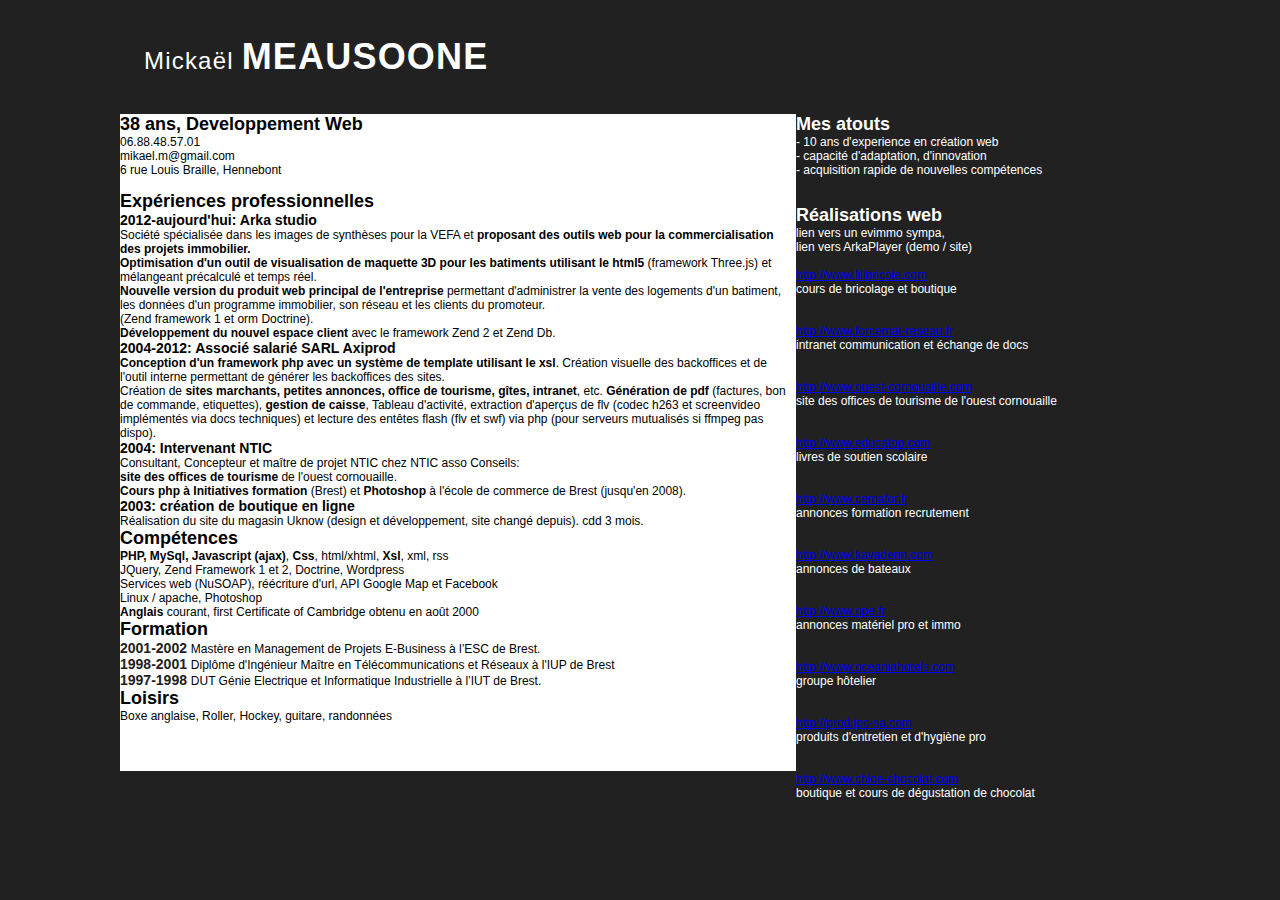
<file: cv/cv_en_pdf.html>
<!DOCTYPE html PUBLIC "-//W3C//DTD HTML 4.01 Transitional//EN" "http://www.w3.org/TR/html4/loose.dtd">
<html>
<head>
<meta http-equiv="Content-Type" content="text/html; charset=UTF-8">
<title>CV - Developpement Web</title>
<link rel="stylesheet" type="text/css"  href="cv.css" />
</head>
<body>


<div id="page">


    <div id="identification">
        <h1>Mickaël <strong>MEAUSOONE</strong></h1>
    </div>
    
    
    <div id="colonneGauche">
        
        <h2>38 ans, Developpement Web</h2>
        <p class="contact">06.88.48.57.01<br />
        mikael.m@gmail.com<br />
        6 rue Louis Braille, Hennebont<br /><br />
        </p>
        
        
        <div id="experiences">
            <h2>Expériences professionnelles</h2>
            
            <ul>
                <li>
                    <h3>
                        2012-aujourd'hui: Arka studio
                    </h3>
                    <p>
                    Société spécialisée dans les images de synthèses pour la VEFA et <strong>proposant des outils web
                    pour la commercialisation des projets immobilier.</strong><br />
                    <strong>Optimisation d'un outil de visualisation de maquette 3D pour les batiments
                        utilisant le html5</strong> (framework Three.js) et mélangeant précalculé et temps réel.<br />
                    <strong>Nouvelle version du produit web principal de l'entreprise</strong> permettant 
                    d'administrer la vente des logements d'un batiment,
                    les données d'un programme immobilier, son réseau et les clients du promoteur.<br />
                    (Zend framework 1 et orm Doctrine).<br />
                    <strong>Développement du nouvel espace client</strong> avec le framework Zend 2 et Zend Db.
                    </p>
                </li>
                
                
                <li>
                    <h3>
                        2004-2012: Associé salarié SARL Axiprod
                    </h3>
                    <p>
                        <strong>Conception d'un framework php avec un système de template utilisant le xsl</strong>.
                        Création visuelle des backoffices et de l'outil interne
                        permettant de générer les backoffices des sites.<br />
                        Création de <strong>sites marchants, petites annonces, office de tourisme,
                        gîtes, intranet</strong>, etc.
                        
                        <!-- <strong>Travaux divers</strong> -->
                        <strong>Génération de pdf</strong> (factures, bon de commande, etiquettes), <strong>gestion de caisse</strong>,
                        Tableau d'activité, extraction d'aperçus de flv (codec h263 et screenvideo implémentés via docs techniques) 
                        et lecture des entêtes flash (flv et swf) via php (pour serveurs mutualisés si ffmpeg pas dispo).
                        
                        <!-- <strong>outil interne</strong>
                        Il est basé sur une représentation des tables composant la base de données.
                        On va créer les tables, ajouter des champs et définir un certain nombre de configurations.
                        L'outil est intensivement basé sur l'ajax et va mettre en file d'attente les actions à effectuer.
                        Celles-ci sont donc exécutées en parrallèle des manipulations de l'utilisateur.
                        A la base le but était que l'outil devine le plus de besoins possibles
                        en fonction des relations entre les tables, des noms des champs et de leurs types
                        (clé primaire, champ texte, entier, booléen, etc.).
                        En plus de ces informations on peut définir les champs "titres" (identifiants littéraux comme le nom / prénom),
                        des champs permettant de "classer" les résultats et ceux qui servent aux recherches.
                        Enfin,  -->
                        </p>
                </li>
            
                    
            
                <li>
                    <h3>
                        2004: Intervenant NTIC
                    </h3>
                    <p>
                        Consultant, Concepteur et maître de projet NTIC chez NTIC asso Conseils:<br />
                        <strong>site des offices de tourisme</strong> de l'ouest cornouaille.<br />
                        <strong>Cours php à Initiatives formation</strong> (Brest) et <strong>Photoshop</strong> à l'école de commerce de Brest
                        (jusqu'en 2008).
                    </p>
                </li>
            
            
            
                <li>
                    <h3>
                        2003: création de boutique en ligne
                    </h3>
                    <p>
                        Réalisation du site du magasin Uknow (design et développement, site changé depuis). cdd 3 mois.
                    </p>
                </li>
            
            </ul>
            
        </div>
        



        <div id="competences">
            <h2>Compétences</h2>
            <p>
                <strong>PHP, MySql, Javascript (ajax)</strong>, <strong>Css</strong>, html/xhtml, <strong>Xsl</strong>, xml, rss<br />
                JQuery, Zend Framework 1 et 2, Doctrine, Wordpress<br />
                Services web (NuSOAP), réécriture d'url, API Google Map et Facebook<br />
                Linux / apache, Photoshop<br />
                <strong>Anglais</strong> courant, first Certificate of Cambridge obtenu en août 2000
            </p>
        </div>
        
        
    
        
        <div id="formation">
            <h2>Formation</h2>
            <ul>
                <li>
                    <p>
                    <strong class="annee">
                        2001-2002
                    </strong>
                        Mastère en Management de Projets E-Business à l’ESC de Brest.
                    </p>
                </li>
                
                
                <li>
                    <p>
                    <strong class="annee">
                        1998-2001
                    </strong>
                        Diplôme d'Ingénieur Maître en Télécommunications et Réseaux à l'IUP de Brest
                    </p>
                </li>
                
                
                <li>
                    <p>
                    <strong class="annee">
                        1997-1998
                    </strong>
                        DUT Génie Electrique et Informatique Industrielle à l’IUT de Brest.
                    </p>
                </li>
                
            </ul>
        </div>
        
        
        <div id="loisirs">
            <h2>Loisirs</h2>
            
            <p>
                Boxe anglaise, Roller, Hockey, guitare, randonnées
            </p>
        </div>
    </div>
    
    
    
    <div id="colonneDroite">


        <div id="atouts">
            <h2>Mes atouts</h2>
            <p>
            - 10 ans d'experience en création web<br />
            - capacité d'adaptation, d'innovation<br />
            - acquisition rapide de nouvelles compétences
            </p>
        </div><br /><br />
        
        <!-- 
        <div id="competences">
            <h2>Compétences</h2>
            <p>
                <strong>PHP, MySql, Javascript (ajax)</strong><br />
                <strong>Css</strong>, html/xhtml,<br />
                <strong>Xsl</strong>, xml, rss<br />
                Symfony, Zend, PEAR, Joomla, Smarty, wordpress<br />
                JQuery, Prototype<br />
                Services web (NuSOAP), réécriture d'url<br />
                API Google Map et Facebook<br />
                Linux / apache<br />
                Photoshop
            </p>
            <p><strong>Anglais</strong> courant, first Certificate of Cambridge obtenu en août 2000</p>
        </div> -->

        <div id="realisations">
            <h2>Réalisations web</h2>
            <p>
            lien vers un evimmo sympa,<br />
            lien vers ArkaPlayer (demo / site)<br />
            <br />
            <a href="http://www.lilibricole.com">http://www.lilibricole.com</a><br />
            cours de bricolage et boutique<br /><br /><br />
            
            <a href="http://forcemat-reseau.fr/">http://www.forcemat-reseau.fr</a><br />
            intranet communication et échange de docs<br /><br /><br />
            
            <a href="http://www.ouest-cornouaille.com">http://www.ouest-cornouaille.com</a><br />
            site des offices de tourisme de l'ouest cornouaille<br /><br /><br />
            
            <a href="http://www.educatop.com">http://www.educatop.com</a><br />
            livres de soutien scolaire<br /><br /><br />
            
            <a href="http://www.cemafor.fr">http://www.cemafor.fr</a><br />
            annonces formation recrutement<br /><br /><br />
            
            <a href="http://www.kavadenn.com">http://www.kavadenn.com</a><br />
            annonces de bateaux<br /><br /><br />
            
            <a href="http://www.ope.fr">http://www.ope.fr</a><br />
            annonces matériel pro et immo<br /><br /><br />
            
            <a href="http://www.oceaniahotels.com">http://www.oceaniahotels.com</a><br />
            groupe hôtelier<br /><br /><br />
            
            <a href="http://www.prod.ipc-sa.com">http://prod.ipc-sa.com</a><br />
            produits d'entretien et d'hygiène pro<br /><br /><br />
            
            <a href="http://www.chloe-chocolat.com">http://www.chloe-chocolat.com</a><br />
            boutique et cours de dégustation de chocolat<br /><br /><br />
            </p>
        </div>
    </div>
    
    

    
    
    
    
    

</div>










</body>
</html>
</file>
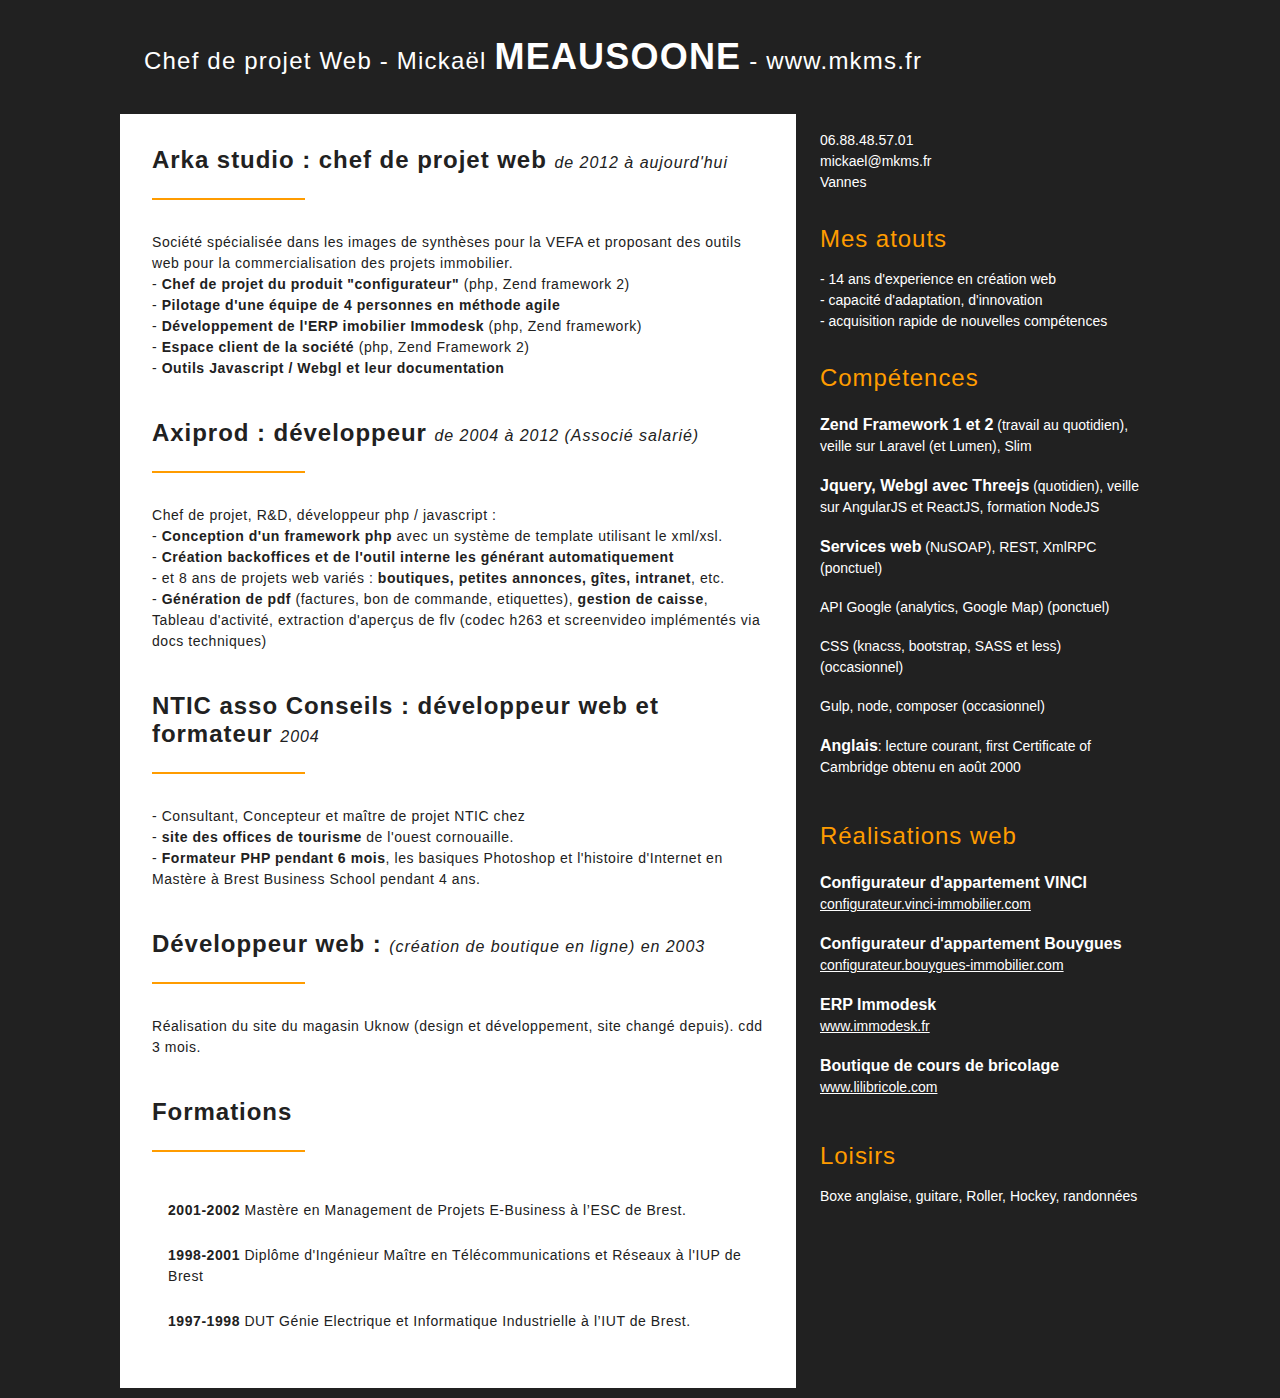
<file: cv/cv_fr_pdf.html>
<!DOCTYPE html PUBLIC "-//W3C//DTD HTML 4.01 Transitional//EN" "http://www.w3.org/TR/html4/loose.dtd">
<html>
<head>
<meta http-equiv="Content-Type" content="text/html; charset=UTF-8">
<title>CV - Developpement Web</title>
<link rel="stylesheet" type="text/css"  href="cv.css" />
</head>
<body>


<div id="page">


    <div id="identification">
        <h1>Chef de projet Web - Mickaël <strong>MEAUSOONE</strong> - <a href="www.mkms.fr">www.mkms.fr</a></h1>
    </div>
    
    
    <div id="colonneGauche">
        
        <div id="experiences">
            <ul>
                <li class="experience-item">
                    <h3>
                        Arka studio : chef de projet web <em>de 2012 à aujourd'hui</em>
                    </h3>
                    <p>
                    Société spécialisée dans les images de synthèses pour la VEFA et proposant des outils web
                    pour la commercialisation des projets immobilier.<br />
                        - <strong>Chef de projet du produit "configurateur"</strong> (php, Zend framework 2)  <!--: produit permettant de choisir ses revêtements de sol et autres options,
                        calculer le prix total des choix, synthèse, commande et prévisualisation via des outils webgl.--><br />
                        - <strong>Pilotage d'une équipe de 4 personnes en méthode agile</strong> <!--(utilisation du logiciel Tuleap).--><br />
                        - <strong>Développement de l'ERP imobilier Immodesk</strong> (php, Zend framework) <!--: gestion des stocks des bien, des transactions, CRM, grille de lot avec support évolué des fiscalités,
                        grande souplesse et configuration client, API xmlrpc.--><br />
                        - <strong>Espace client de la société</strong> (php, Zend Framework 2) <!--proposant d'échanger sur les réalisations graphiques via des postits numériques :
                        validation des illustrations, gestion des versions.--><br />
                        - <strong>Outils Javascript / Webgl et leur documentation</strong> <!--: visualiseur de maquette 3d,
                        visualiseur de visite virtuelle 360° avec des éléments temps réels.-->
                    </p>
                </li>
                
                
                <li class="experience-item">
                    <h3>
                        Axiprod : développeur <em>de 2004 à 2012 (Associé salarié)</em>
                    </h3>
                    <p>Chef de projet, R&D, développeur php / javascript :<br />
                        - <strong>Conception d'un framework php</strong> avec un système de template utilisant le xml/xsl.<br />
                        - <strong>Création backoffices et de l'outil interne les générant automatiquement</strong><br />
                        - et 8 ans de projets web variés : <strong>boutiques, petites annonces, gîtes, intranet</strong>, etc.<br />
                        - <strong>Génération de pdf</strong> (factures, bon de commande, etiquettes), <strong>gestion de caisse</strong>,
                        Tableau d'activité, extraction d'aperçus de flv (codec h263 et screenvideo implémentés via docs techniques)<br />
                        <!-- - <strong>J'ai eu à travailler avec Internet Explorer 6</strong>-->
                        </p>
                </li>


            
                <li class="experience-item">
                    <h3>
                        NTIC asso Conseils : développeur web et formateur <em>2004</em>
                    </h3>
                    <p>
                        - Consultant, Concepteur et maître de projet NTIC chez <br />
                        - <strong>site des offices de tourisme</strong> de l'ouest cornouaille.<br />
                        - <strong>Formateur PHP pendant 6 mois</strong>, les basiques Photoshop et l'histoire d'Internet en Mastère à Brest Business School pendant 4 ans.
                    </p>
                </li>



                <li class="experience-item">
                    <h3>
                        Développeur web : <em>(création de boutique en ligne) en 2003</em>
                    </h3>
                    <p>
                        Réalisation du site du magasin Uknow (design et développement, site changé depuis). cdd 3 mois.
                    </p>
                </li>
            
            </ul>
            
        </div>

    
        
        <div id="formation" class="experience-item">
            <h3>Formations</h3>
            <ul>
                <li>
                    <p>
                    <strong class="annee">
                        2001-2002
                    </strong>
                        Mastère en Management de Projets E-Business à l’ESC de Brest.
                    </p>
                </li>
                
                
                <li>
                    <p>
                    <strong class="annee">
                        1998-2001
                    </strong>
                        Diplôme d'Ingénieur Maître en Télécommunications et Réseaux à l'IUP de Brest
                    </p>
                </li>
                
                
                <li>
                    <p>
                    <strong class="annee">
                        1997-1998
                    </strong>
                        DUT Génie Electrique et Informatique Industrielle à l’IUT de Brest.
                    </p>
                </li>
                
            </ul>
        </div>

    </div>
    
    
    
    <div id="colonneDroite">

        <div class="type2-item">
        <p class="contact">06.88.48.57.01<br />
            mickael@mkms.fr<br />
            Vannes
        </p>
        </div>

        <div id="atouts" class="type2-item">
            <h2>Mes atouts</h2>
            <p>
            - 14 ans d'experience en création web<br />
            - capacité d'adaptation, d'innovation<br />
            - acquisition rapide de nouvelles compétences
            </p>
        </div>

        <div id="competences" class="type2-item">
            <h2>Compétences</h2>
            <ul class="competences">
                <li><strong>Zend Framework 1 et 2</strong> (travail au quotidien), veille sur Laravel (et Lumen), Slim</li>
                <li><strong>Jquery, Webgl avec Threejs</strong> (quotidien), veille sur AngularJS et ReactJS, formation NodeJS</li>
                <li><strong>Services web</strong> (NuSOAP), REST, XmlRPC (ponctuel)</li>
                <li>API Google (analytics, Google Map) (ponctuel)</li>
                <li>CSS (knacss, bootstrap, SASS et less) (occasionnel)</li>
                <li>Gulp, node, composer (occasionnel)</li>
                <li><strong>Anglais</strong>: lecture courant, first Certificate of Cambridge obtenu en août 2000</li>
            </ul>
        </div>

        <div id="realisations" class="type2-item">
            <h2>Réalisations web</h2>

            <ul class="competences">

                <li>
                    <strong>Configurateur d'appartement VINCI</strong><br />
                    <a href="https://configurateur.vinci-immobilier.com/">configurateur.vinci-immobilier.com</a>
                </li>

                <li>
                    <strong>Configurateur d'appartement Bouygues</strong><br />
                    <a href="http://configurateur.bouygues-immobilier.com/index?pid=030-295J42&lname=C104">configurateur.bouygues-immobilier.com</a>
                </li>

                <li>
                    <strong>ERP Immodesk</strong><br />
                    <a href="http://www.immodesk.fr">www.immodesk.fr</a>
                </li>

                <li>
                    <strong>Boutique de cours de bricolage</strong><br />
                    <a href="http://www.lilibricole.com">www.lilibricole.com</a>
                </li>
            </ul>

        </div>

        <div id="loisirs" class="type2-item">
            <h2>Loisirs</h2>
            <p>
                Boxe anglaise, guitare, Roller, Hockey, randonnées
            </p>
        </div>
    </div>
    
    

    
    
    
    
    

</div>










</body>
</html>
</file>
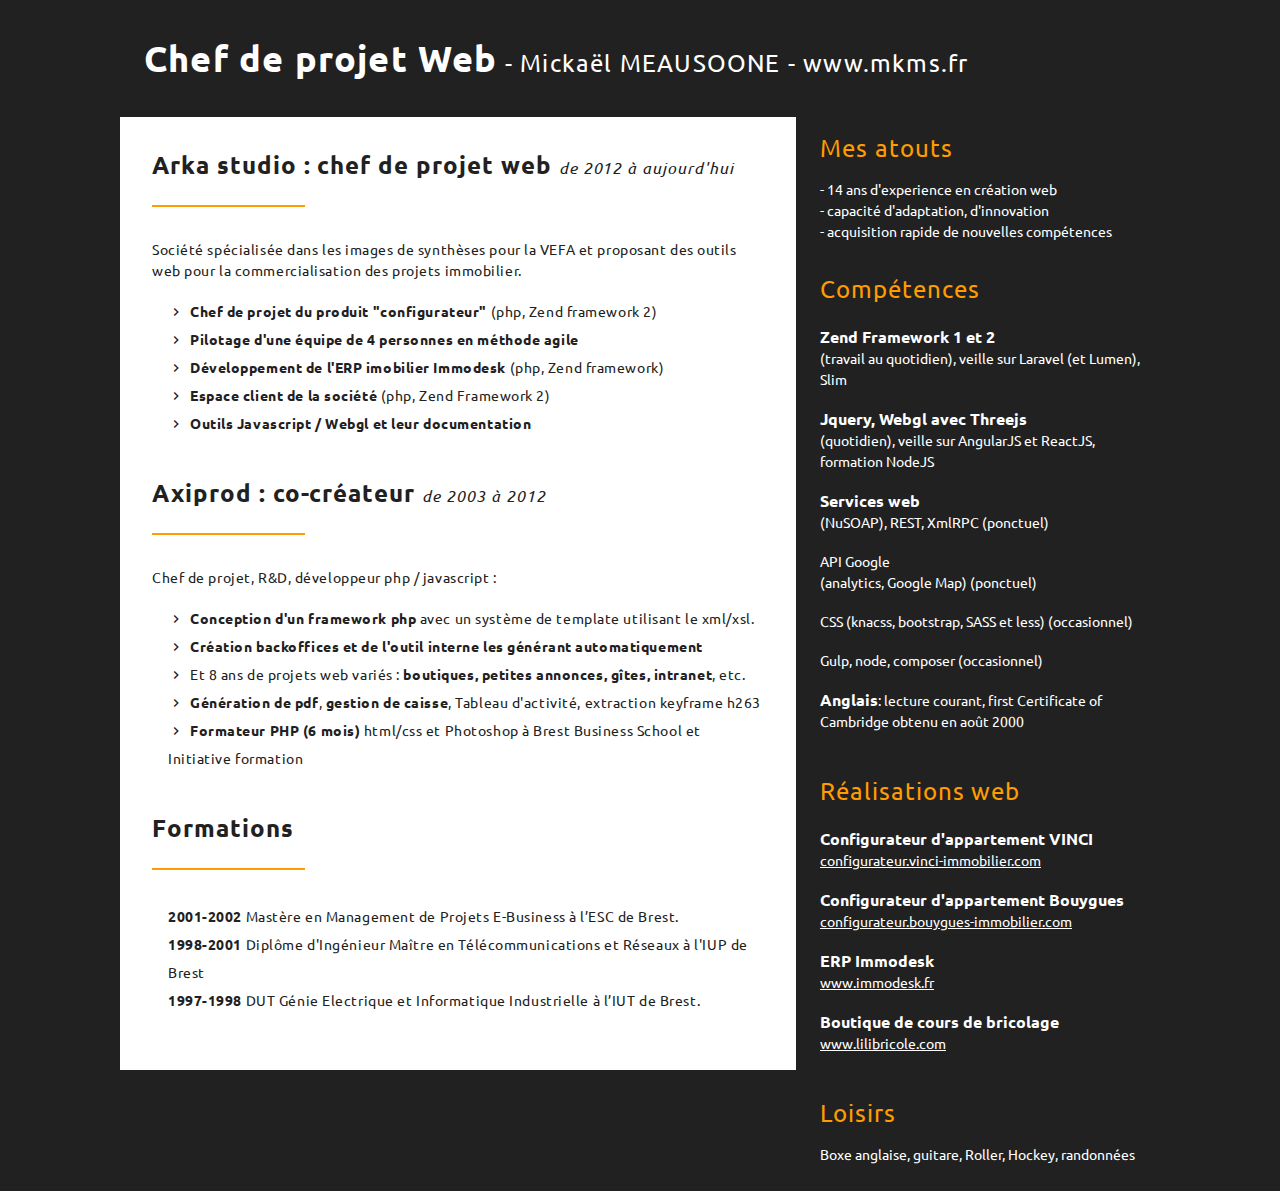
<file: cv/cv_fr_site.html>
<!DOCTYPE html PUBLIC "-//W3C//DTD HTML 4.01 Transitional//EN" "http://www.w3.org/TR/html4/loose.dtd">
<html>
<head>
<meta http-equiv="Content-Type" content="text/html; charset=UTF-8">
<title>CV - Developpement Web</title>
<link rel="stylesheet" type="text/css"  href="cv.css" />
    <link href="https://fonts.googleapis.com/css?family=Ubuntu" rel="stylesheet">
    <link href="https://fonts.googleapis.com/icon?family=Material+Icons" rel="stylesheet">
</head>
<body>


<div id="page">


    <div id="identification">
        <h1><strong>Chef de projet Web</strong> - Mickaël MEAUSOONE - <a href="www.mkms.fr">www.mkms.fr</a></h1>
    </div>
    
    
    <div id="colonneGauche">
        
        <div id="experiences">
            <ul>
                <li class="experience-item">
                    <h3>
                        Arka studio : chef de projet web <em>de 2012 à aujourd'hui</em>
                    </h3>
                    <div class="content">
                    Société spécialisée dans les images de synthèses pour la VEFA et proposant des outils web
                    pour la commercialisation des projets immobilier.
                        <ul>
                            <li><i class="material-icons">chevron_right</i><strong>Chef de projet du produit "configurateur"</strong> (php, Zend framework 2)  <!--: produit permettant de choisir ses revêtements de sol et autres options,
                            calculer le prix total des choix, synthèse, commande et prévisualisation via des outils webgl.--></li>
                            <li><i class="material-icons">chevron_right</i><strong>Pilotage d'une équipe de 4 personnes en méthode agile</strong> <!--(utilisation du logiciel Tuleap).--></li>
                            <li><i class="material-icons">chevron_right</i><strong>Développement de l'ERP imobilier Immodesk</strong> (php, Zend framework) <!--: gestion des stocks des bien, des transactions, CRM, grille de lot avec support évolué des fiscalités,
                            grande souplesse et configuration client, API xmlrpc.--></li>
                            <li><i class="material-icons">chevron_right</i><strong>Espace client de la société</strong> (php, Zend Framework 2) <!--proposant d'échanger sur les réalisations graphiques via des postits numériques :
                            validation des illustrations, gestion des versions.--></li>
                            <li><i class="material-icons">chevron_right</i><strong>Outils Javascript / Webgl et leur documentation</strong> <!--: visualiseur de maquette 3d,
                            visualiseur de visite virtuelle 360° avec des éléments temps réels.--></li>
                        </ul>
                    </div>
                </li>
                
                
                <li class="experience-item">
                    <h3>
                        Axiprod : co-créateur <em>de 2003 à 2012</em>
                    </h3>
                    <div>
                        Chef de projet, R&D, développeur php / javascript :<br />
                        <ul>
                            <li><i class="material-icons">chevron_right</i><strong>Conception d'un framework php</strong> avec un système de template utilisant le xml/xsl.</li>
                            <li><i class="material-icons">chevron_right</i><strong>Création backoffices et de l'outil interne les générant automatiquement</strong></li>
                            <li><i class="material-icons">chevron_right</i>Et 8 ans de projets web variés : <strong>boutiques, petites annonces, gîtes, intranet</strong>, etc.</li>
                            <li><i class="material-icons">chevron_right</i><strong>Génération de pdf</strong>, <strong>gestion de caisse</strong>,
                                Tableau d'activité, extraction keyframe h263</li>
                            <li><i class="material-icons">chevron_right</i><strong>Formateur PHP (6 mois)</strong> html/css et Photoshop à Brest Business School et Initiative formation</li>
                            <!-- - <strong>J'ai eu à travailler avec Internet Explorer 6</strong>-->
                        </ul>
                        </div>
                </li>

            </ul>
            
        </div>

    
        
        <div id="formation" class="experience-item">
            <h3>Formations</h3>
            <div class="mtn">
            <ul>
                <li>
                    <strong class="annee">
                        2001-2002
                    </strong>
                        Mastère en Management de Projets E-Business à l’ESC de Brest.
                </li>
                
                
                <li>
                    <strong class="annee">
                        1998-2001
                    </strong>
                        Diplôme d'Ingénieur Maître en Télécommunications et Réseaux à l'IUP de Brest
                </li>
                
                
                <li>
                    <strong class="annee">
                        1997-1998
                    </strong>
                        DUT Génie Electrique et Informatique Industrielle à l’IUT de Brest.
                </li>
            </ul>
            </div>
        </div>

    </div>
    
    
    
    <div id="colonneDroite">
        <div id="atouts" class="type2-item">
            <h2>Mes atouts</h2>
            <p>
            - 14 ans d'experience en création web<br />
            - capacité d'adaptation, d'innovation<br />
            - acquisition rapide de nouvelles compétences
            </p>
        </div>

        <div id="competences" class="type2-item">
            <h2>Compétences</h2>
            <ul class="competences">
                <li><strong>Zend Framework 1 et 2</strong><br />(travail au quotidien), veille sur Laravel (et Lumen), Slim</li>
                <li><strong>Jquery, Webgl avec Threejs</strong><br />(quotidien), veille sur AngularJS et ReactJS, formation NodeJS</li>
                <li><strong>Services web</strong><br />(NuSOAP), REST, XmlRPC (ponctuel)</li>
                <li>API Google<br />(analytics, Google Map) (ponctuel)</li>
                <li>CSS (knacss, bootstrap, SASS et less) (occasionnel)</li>
                <li>Gulp, node, composer (occasionnel)</li>
                <li><strong>Anglais</strong>: lecture courant, first Certificate of Cambridge obtenu en août 2000</li>
            </ul>
        </div>

        <div id="realisations" class="type2-item">
            <h2>Réalisations web</h2>

            <ul class="competences">

                <li>
                    <strong>Configurateur d'appartement VINCI</strong><br />
                    <a href="https://configurateur.vinci-immobilier.com/">configurateur.vinci-immobilier.com</a>
                </li>

                <li>
                    <strong>Configurateur d'appartement Bouygues</strong><br />
                    <a href="http://configurateur.bouygues-immobilier.com/index?pid=030-295J42&lname=C104">configurateur.bouygues-immobilier.com</a>
                </li>

                <li>
                    <strong>ERP Immodesk</strong><br />
                    <a href="http://www.immodesk.fr">www.immodesk.fr</a>
                </li>

                <li>
                    <strong>Boutique de cours de bricolage</strong><br />
                    <a href="http://www.lilibricole.com">www.lilibricole.com</a>
                </li>
            </ul>

        </div>

        <div id="loisirs" class="type2-item">
            <h2>Loisirs</h2>
            <p>
                Boxe anglaise, guitare, Roller, Hockey, randonnées
            </p>
        </div>
    </div>
    
    

    
    
    
    
    

</div>










</body>
</html>
</file>
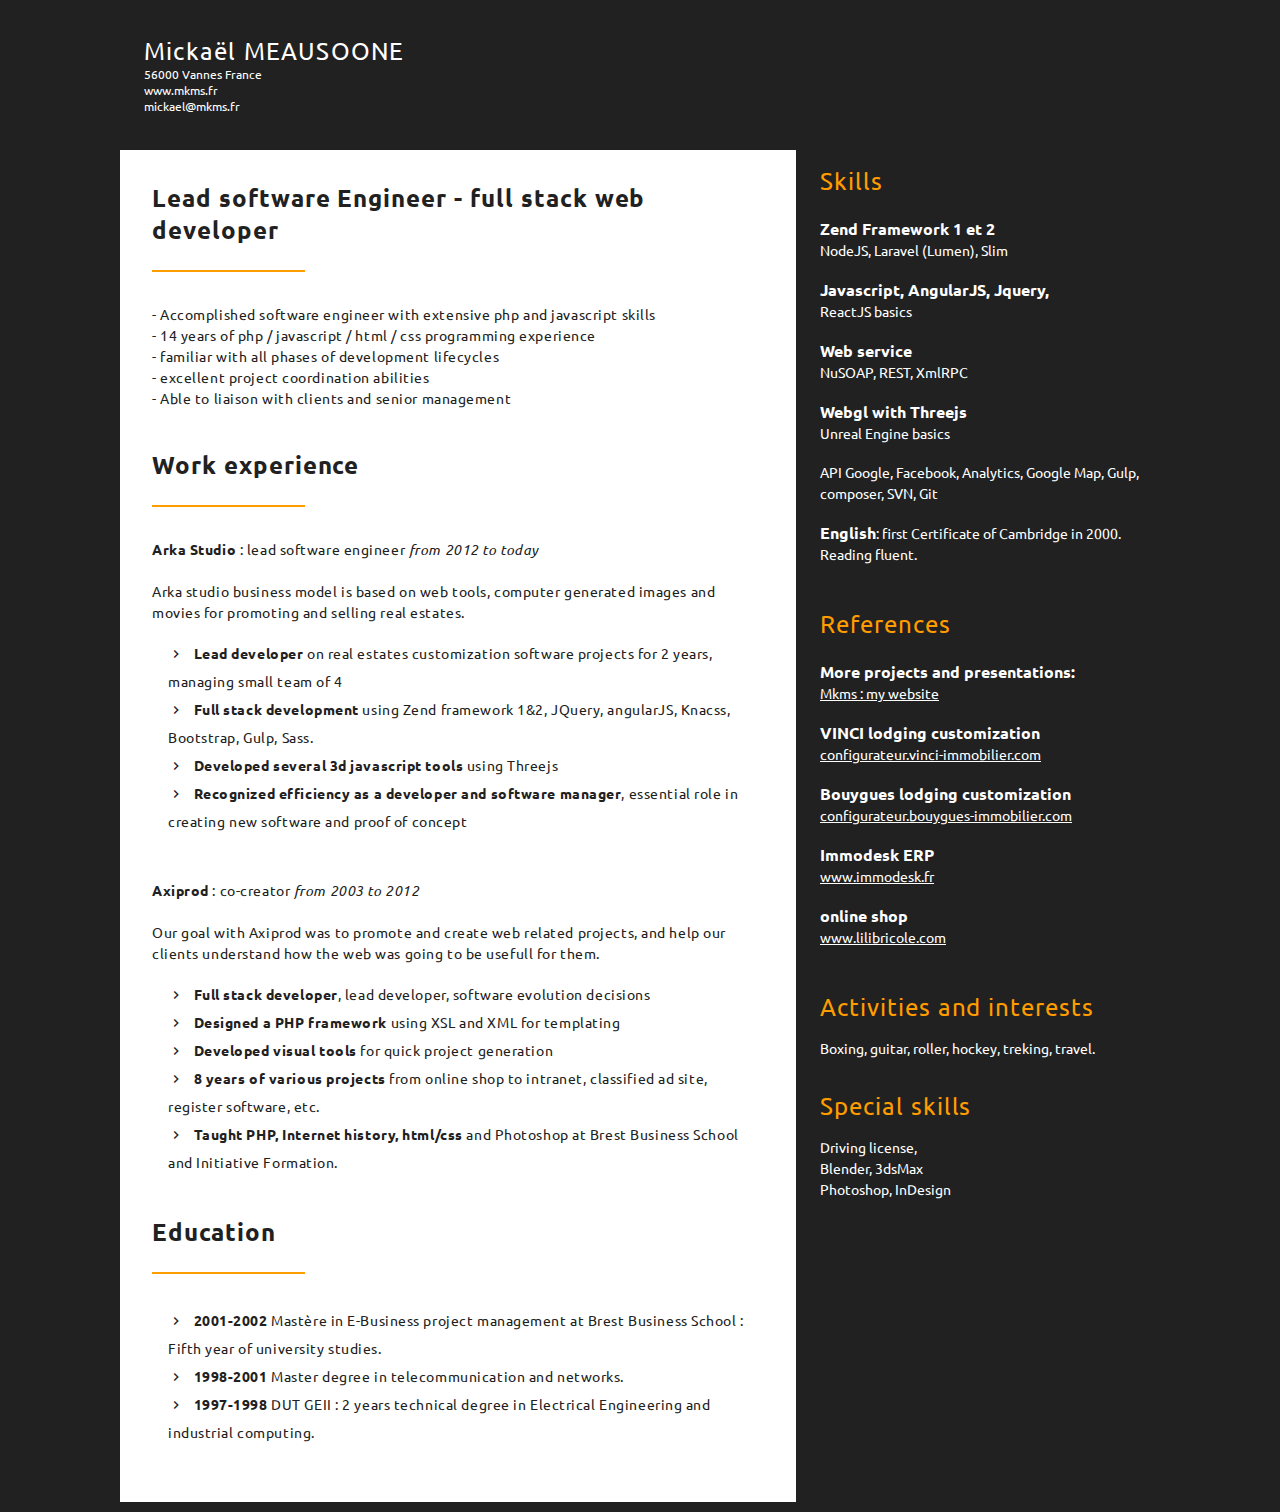
<file: cv/cv_us_site.html>
<!DOCTYPE html PUBLIC "-//W3C//DTD HTML 4.01 Transitional//EN" "http://www.w3.org/TR/html4/loose.dtd">
<html>
<head>
<meta http-equiv="Content-Type" content="text/html; charset=UTF-8">
<title>CV - Developpement Web</title>
<link rel="stylesheet" type="text/css"  href="cv_us.css" />
    <link href="https://fonts.googleapis.com/css?family=Ubuntu" rel="stylesheet">
    <link href="https://fonts.googleapis.com/icon?family=Material+Icons" rel="stylesheet">
</head>
<body>

<!--
http://www.talent.io/ref/sPPs3rK2
-->

<div id="page">


    <div id="identification">
        <h1>Mickaël MEAUSOONE</h1>
        <p>
            56000 Vannes France<br />
        <a href="www.mkms.fr">www.mkms.fr</a><br />
        <a href="mailto:mickael@mkms.fr">mickael@mkms.fr</a><br />
        </p>
    </div>
    
    
    <div id="colonneGauche">

        <div class="experience-item">
            <h3>
                Lead software Engineer - full stack web developer
            </h3>
            <div class="content">
                - Accomplished software engineer with extensive php and javascript skills<br />
                - 14 years of php / javascript / html / css  programming experience<br />
                - familiar with all phases of development lifecycles<br />
                - excellent project coordination abilities<br />
                - Able to liaison with clients and senior management<br />
            </div>
        </div>
        
        <div id="experiences">
            <ul>
                <li class="experience-item">
                    <h3>
                        Work experience
                    </h3>
                    <div class="content">
                        <strong>Arka Studio</strong> : lead software engineer <em>from 2012 to today</em><br />
                        <br />
                        Arka studio business model is based on web tools,
                            computer generated images and movies for promoting and selling real estates.<!--
                            The firm has currently around 60 employees in three agencies.-->
                        <ul>

                            <!--li>
                                <i class="material-icons">chevron_right</i>
                                <strong>Managing all real estate customization software projects for 2 years</strong>
                                <br />Small team of 4 people,
                                work coordination, new features and ongoing maintenance.
                                implemented agile development process.
                                successfully showed leadership and met deadlines during challenging situations multiple times
                            </li-->

                            <li>
                                <strong>Lead developer</strong> on real estates customization software projects for 2 years,
                                managing small team of 4
                            </li>

                            <li>
                                <strong>Full stack development</strong> using Zend framework 1&2, JQuery, angularJS, Knacss, Bootstrap, Gulp, Sass.
                            </li>

                            <li>
                                <strong>Developed several 3d javascript tools</strong> using Threejs
                            </li>

                            <!--li>
                                <i class="material-icons">chevron_right</i>
                                <strong>Integrated successfully in challenging environnement with fast development cycles</strong>.
                                Great learning abilities, always looking for improvements.
                            </li-->

                            <li>
                                <strong>Recognized efficiency as a developer and software manager</strong>, essential role in creating new software
                                and proof of concept<!--, customer showcase leading to main customers contracts.-->
                            </li>

                            <!--li>
                                <i class="material-icons">chevron_right</i>
                                <strong>Helped establishing long term relationships with main clients</strong>
                            </li-->

                            <!--li>
                                <i class="material-icons">chevron_right</i>
                                Achieved 50% reduction in time to market between first and second major site deployments by leveraging reusable design and components.
                            </li-->



                                <!--
                                - Full stack development using Zend framework 2, Javascript (webgl with threejs)

                                - Developed & maintained a reusable components repository.



                        Interacted with customers and chaired technical meetings.
                        Successfully showed leadership and met deadlines during challenging situations multiple times.
                        Handled demanding customers by balancing company profits and customer satisfaction.

                        Implemented production process to enable delivering of big scale real estate project of 60 and more parcel with 360° tour,
                        all those with customization engine and part real time 3d.
                        To reach that goal, creation of documentations and tools to speed up processes, work and research with 3dsmax team.
                        3 big customers with agile development and continuous improvement for those 2 years.

                        Recognized and liked by coworkers
                        Efficient coder and organized project management
                        contributed to all core software
                        From 3 developpers Team to 13

                        Core involvement in R&D project and new products
                        Greatly improved quality for projects  under my responsibility

                        --------------------------------

                        Achieved 50% reduction in time to market between first and second major site deployments by leveraging reusable design and components.
                        Regularly discuss current work and provide recommendations to architects and senior management-->
                        </ul>
                        <br />
                    </div>


                    <div class="content">
                        <strong>Axiprod</strong> : co-creator <em>from 2003 to 2012</em><br />
                        <br />
                        Our goal with Axiprod was to promote and create web related projects,
                        and help our clients understand how the web was going to be usefull for them.<br />

                        <ul>
                            <li>
                                <strong>Full stack developer</strong>, lead developer, software evolution decisions
                            </li>

                            <li>
                                <strong>Designed a PHP framework</strong> using XSL and XML for templating
                            </li>

                            <li>
                                <strong>Developed visual tools</strong> for quick project generation
                            </li>

                            <li>
                                <strong>8 years of various projects</strong> from online shop to intranet, classified ad site, register software, etc.
                            </li>

                            <li>
                                <strong>Taught PHP, Internet history, html/css</strong> and Photoshop at Brest Business School and Initiative Formation.
                            </li>

                        </ul>

                    </div>
                </li>

            </ul>
            
        </div>

    
        
        <div id="formation" class="experience-item">
            <h3>Education</h3>
            <div class="mtn">
            <ul>
                <li>
                    <strong class="annee">
                        2001-2002
                    </strong>
                        Mastère in E-Business project management at Brest Business School :
                    Fifth year of university studies.
                </li>
                
                
                <li>
                    <strong class="annee">
                        1998-2001
                    </strong>
                        Master degree in telecommunication and networks.
                </li>
                
                
                <li>
                    <strong class="annee">
                        1997-1998
                    </strong>
                        DUT GEII : 2 years technical degree in Electrical Engineering and industrial computing.
                </li>
            </ul>
            </div>
        </div>

    </div>
    
    
    
    <div id="colonneDroite">
        <div id="competences" class="type2-item">
            <h2>Skills</h2>
            <ul class="competences">
                <li><strong>Zend Framework 1 et 2</strong><br />NodeJS, Laravel (Lumen), Slim</li>
                <li><strong>Javascript, AngularJS, Jquery,</strong><br />ReactJS basics</li>
                <li><strong>Web service</strong><br />NuSOAP, REST, XmlRPC</li>
                <!--li><strong>CSS, SASS et less</strong><br />Knacss, Bootstrap</li-->
                <li><strong>Webgl with Threejs</strong><br />Unreal Engine basics</li>

                <li>API Google, Facebook, Analytics, Google Map,
                    Gulp, composer, SVN, Git
                </li>


                <!--<li>API Google, Facebook<br />Analytics, Google Map</li>
                <li>Gulp, composer</li>
                <li>SVN, GIT for source control</li>
                <li>Wordpress</li>-->
                <li><strong>English</strong>: first Certificate of Cambridge in 2000. Reading fluent.</li>
            </ul>
        </div>

        <div id="realisations" class="type2-item">
            <h2>References</h2>

            <ul class="competences">

                <li>
                    <strong>More projects and presentations: </strong><br />
                    <a href="https://www.mkms.fr">Mkms : my website</a>
                </li>

                <li>
                    <strong>VINCI lodging customization</strong><br />
                    <a href="https://configurateur.vinci-immobilier.com/">configurateur.vinci-immobilier.com</a>
                </li>

                <li>
                    <strong>Bouygues lodging customization</strong><br />
                    <a href="http://configurateur.bouygues-immobilier.com/index?pid=030-295J42&lname=C104">configurateur.bouygues-immobilier.com</a>
                </li>

                <li>
                    <strong>Immodesk ERP</strong><br />
                    <a href="http://www.immodesk.fr">www.immodesk.fr</a>
                </li>

                <li>
                    <strong>online shop</strong><br />
                    <a href="http://www.lilibricole.com">www.lilibricole.com</a>
                </li>
            </ul>

        </div>

        <div id="loisirs" class="type2-item">
            <h2>Activities and interests</h2>
            <p>
                Boxing, guitar, roller, hockey, treking, travel.
            </p>
        </div>

        <div id="loisirs" class="type2-item">
            <h2>Special skills</h2>
            <p>
                Driving license,<br />
                <!--<br />
                Tuleap, Redmine, Mantis,<br />
                PhpStorm, Eclipse, Linux / Windows<br />
                <br />-->
                Blender, 3dsMax<br />
                <!--<br />
                Word, Excel,<br />-->
                Photoshop, InDesign<br />
            </p>
        </div>
    </div>
    
    

    
    
    
    
    

</div>










</body>
</html>
</file>
<file: cv/cv.css>
@CHARSET "UTF-8";

p,h1,h2,h3,h4,h5,h6,div,table,tr,td,ul,ol,li,dt,dl,dd,img,form {
   margin: 0;
   padding: 0;
}

img {
   border: 0;
}

html {
   overflow-x: auto;
   /* fixes MSIE scrollbar bug DO NOT REMOVE, has no effect in Mozilla, or Opera */
}

body {
   padding: 0;
   margin: 0;
   background: #212121;
   font-family: 'Ubuntu', Arial, Verdana, Geneva, Helvetica, Sans-Serif;
   font-size: 12px;
   text-align: center;
}



/*  styles et polices
------------------------------------------------- */

li strong.annee {
    color: #212121;
    font-size: 14px;
}





/*  Structure
------------------------------------------------- */

#page {
   position: relative;
   display: block;
   clear: both;
   width: 1040px;
   height: auto;
   overflow: hidden;
   margin: 0 auto 10px auto;
   padding: 0;
   text-align: left;
}

#identification {
    padding: 36px 24px;
    color: #fff;
}

#identification h1 {
    font-size: 24px;
    font-weight: 400;
    letter-spacing: 0.05em;
    color: #fff;
}
#identification h1 strong {
    font-size: 36px;
    color: #fff;
}
#identification a {
    color: #fff;
    text-decoration: none;
}


#colonneGauche {
   float: left;
   clear: none;
   width: 65%;
   margin: 0;
    padding: 0 0 3rem 0;
    background: #fff;
}


#colonneDroite {
   float: left;
   clear: none;
   width: 35%;
   margin: 0;
   padding: 0;
    background: #212121;
    color: #fff;
}

.experience-item {
    padding: 0;
    margin: 0;
}

.experience-item h3 {
    color: #212121;
    padding: 2rem 2rem 0 2rem;
    letter-spacing: 0.04em;
    font-size: 24px;
}

.experience-item h3:after {
    content: '';
    display: block;
    height: 2px;
    width: 25%;
    background: #ff9c00;
    margin: 1.5rem 0 1rem 0
}


.experience-item h3 em {
    font-weight: normal;
    font-size: 16px;
}

.experience-item div,
.experience-item p {
    background: #fff;
    color: #212121;
    /*padding: 20px 24px;*/
    padding: 1rem 2rem 0.5rem 2rem;
    font-size: 14px;
    line-height: 150%;
    letter-spacing: 0.04em;
}

.experience-item ul {
    list-style-type: none;
    padding-left: 16px;
    padding-top: 16px;
}
.experience-item li {
    line-height: 200%;
}

.experience-item li i.material-icons {
    font-size: 1rem;
    margin-right: 6px;
    position: relative;
    bottom: -3px;
}

.type2-item {
    padding: 16px 16px 16px 24px;
}
.type2-item h2 {
    padding: 0;
    margin: 0;
    color : #ff9c00;
    font-size: 24px;
    letter-spacing: 0.04em;
    font-weight: normal;
    margin-bottom: 16px;
}

.type2-item a,
.type2-item p {
    padding: 0;
    margin: 0;
    font-size: 14px;
    color: #fff;
    line-height: 150%;
}

ul.competences {
    list-style-type: none;
}
ul.competences li {
    padding: 6px 0 12px 0;
    font-size: 14px;
    line-height: 150%;
}

ul.competences li strong {
    font-size: 16px;
}

@media print {
   
   body {
      padding: 0;
      margin: 0;
      background: #fff;
       color: #212121;
      font-family: Arial, Verdana, Geneva, Helvetica, Sans-Serif;
      font-size: 14px;
      text-align: center;
    }
    
    #page {
      padding: 0;
      margin: 0;
      width: auto;
        color: #212121;
    }
    

   
   #colonneGauche {
      width: 60%;
      margin: 0;
      padding: 0;
       color: #212121;
   }
   
   
   #colonneDroite {
      width: 34%;
      font-size: 12px;
       color: #212121;
       background: #fff;
   }


    #identification,
    #identification h1,
    #identification h1 a,
    #identification h1 strong,
    .type2-item a, .type2-item p,
   p {
      color: #212121;
   }
}


.mtn {
    margin-top: 0 !important;
    padding-top: 0 !important;
}
</file>
<file: cv/cv_us.css>
@CHARSET "UTF-8";

p,h1,h2,h3,h4,h5,h6,div,table,tr,td,ul,ol,li,dt,dl,dd,img,form {
   margin: 0;
   padding: 0;
}

img {
   border: 0;
}

html {
   overflow-x: auto;
   /* fixes MSIE scrollbar bug DO NOT REMOVE, has no effect in Mozilla, or Opera */
}

body {
   padding: 0;
   margin: 0;
   background: #212121;
   font-family: 'Ubuntu', Arial, Verdana, Geneva, Helvetica, Sans-Serif;
   font-size: 12px;
   text-align: center;
}



/*  styles et polices
------------------------------------------------- */

li strong.annee {
    color: #212121;
    font-size: 14px;
}





/*  Structure
------------------------------------------------- */

#page {
   position: relative;
   display: block;
   clear: both;
   width: 1040px;
   height: auto;
   overflow: hidden;
   margin: 0 auto 10px auto;
   padding: 0;
   text-align: left;
}

#identification {
    padding: 36px 24px;
    color: #fff;
}

#identification h1 {
    font-size: 24px;
    font-weight: 400;
    letter-spacing: 0.05em;
    color: #fff;
}
#identification h1 strong {
    font-size: 36px;
    color: #fff;
}
#identification a {
    color: #fff;
    text-decoration: none;
}


#colonneGauche {
   float: left;
   clear: none;
   width: 65%;
   margin: 0;
    padding: 0 0 3rem 0;
    background: #fff;
}


#colonneDroite {
   float: left;
   clear: none;
   width: 35%;
   margin: 0;
   padding: 0;
    background: #212121;
    color: #fff;
}

.experience-item {
    padding: 0;
    margin: 0;
}

.experience-item h3 {
    color: #212121;
    padding: 2rem 2rem 0 2rem;
    letter-spacing: 0.04em;
    font-size: 24px;
}

.experience-item h3:after {
    content: '';
    display: block;
    height: 2px;
    width: 25%;
    background: #ff9c00;
    margin: 1.5rem 0 1rem 0
}


.experience-item h3 em {
    font-weight: normal;
    font-size: 16px;
}

.experience-item div,
.experience-item p {
    background: #fff;
    color: #212121;
    /*padding: 20px 24px;*/
    padding: 1rem 2rem 0.5rem 2rem;
    font-size: 14px;
    line-height: 150%;
    letter-spacing: 0.04em;
}

.experience-item ul {
    list-style-type: none;
    padding-left: 16px;
    padding-top: 16px;
}
.experience-item li {
    line-height: 200%;
}

/* fallback */
@font-face {
    font-family: 'Material Icons';
    font-style: normal;
    font-weight: 400;
    src: url(https://fonts.gstatic.com/s/materialicons/v36/flUhRq6tzZclQEJ-Vdg-IuiaDsNc.woff2) format('woff2');
}

.experience-item li:before {
    content: 'chevron_right';
    font-family: 'Material Icons';
    font-weight: normal;
    font-style: normal;
    font-size: 24px;
    line-height: 1;
    letter-spacing: normal;
    text-transform: none;
    display: inline-block;
    white-space: nowrap;
    word-wrap: normal;
    direction: ltr;
    -webkit-font-feature-settings: 'liga';
    -webkit-font-smoothing: antialiased;


    font-size: 1rem;
    margin-right: 6px;
    position: relative;
    bottom: -3px;
}

/*
.experience-item li i.material-icons {
    font-size: 1rem;
    margin-right: 6px;
    position: relative;
    bottom: -3px;
}*/

.type2-item {
    padding: 16px 16px 16px 24px;
}
.type2-item h2 {
    padding: 0;
    margin: 0;
    color : #ff9c00;
    font-size: 24px;
    letter-spacing: 0.04em;
    font-weight: normal;
    margin-bottom: 16px;
}

.type2-item a,
.type2-item p {
    padding: 0;
    margin: 0;
    font-size: 14px;
    color: #fff;
    line-height: 150%;
}

ul.competences {
    list-style-type: none;
}
ul.competences li {
    padding: 6px 0 12px 0;
    font-size: 14px;
    line-height: 150%;
}

ul.competences li strong {
    font-size: 16px;
}

@media print {
   
   body {
      padding: 0;
      margin: 0;
      background: #fff;
       color: #212121;
      font-family: Arial, Verdana, Geneva, Helvetica, Sans-Serif;
      font-size: 14px;
      text-align: center;
    }
    
    #page {
      padding: 0;
      margin: 0;
      width: auto;
        color: #212121;
    }
    

   
   #colonneGauche {
      width: 60%;
      margin: 0;
      padding: 0;
       color: #212121;
   }
   
   
   #colonneDroite {
      width: 34%;
      font-size: 12px;
       color: #212121;
       background: #fff;
   }


    #identification,
    #identification h1,
    #identification h1 a,
    #identification h1 strong,
    .type2-item a, .type2-item p,
   p {
      color: #212121;
   }
}


.mtn {
    margin-top: 0 !important;
    padding-top: 0 !important;
}
</file>
